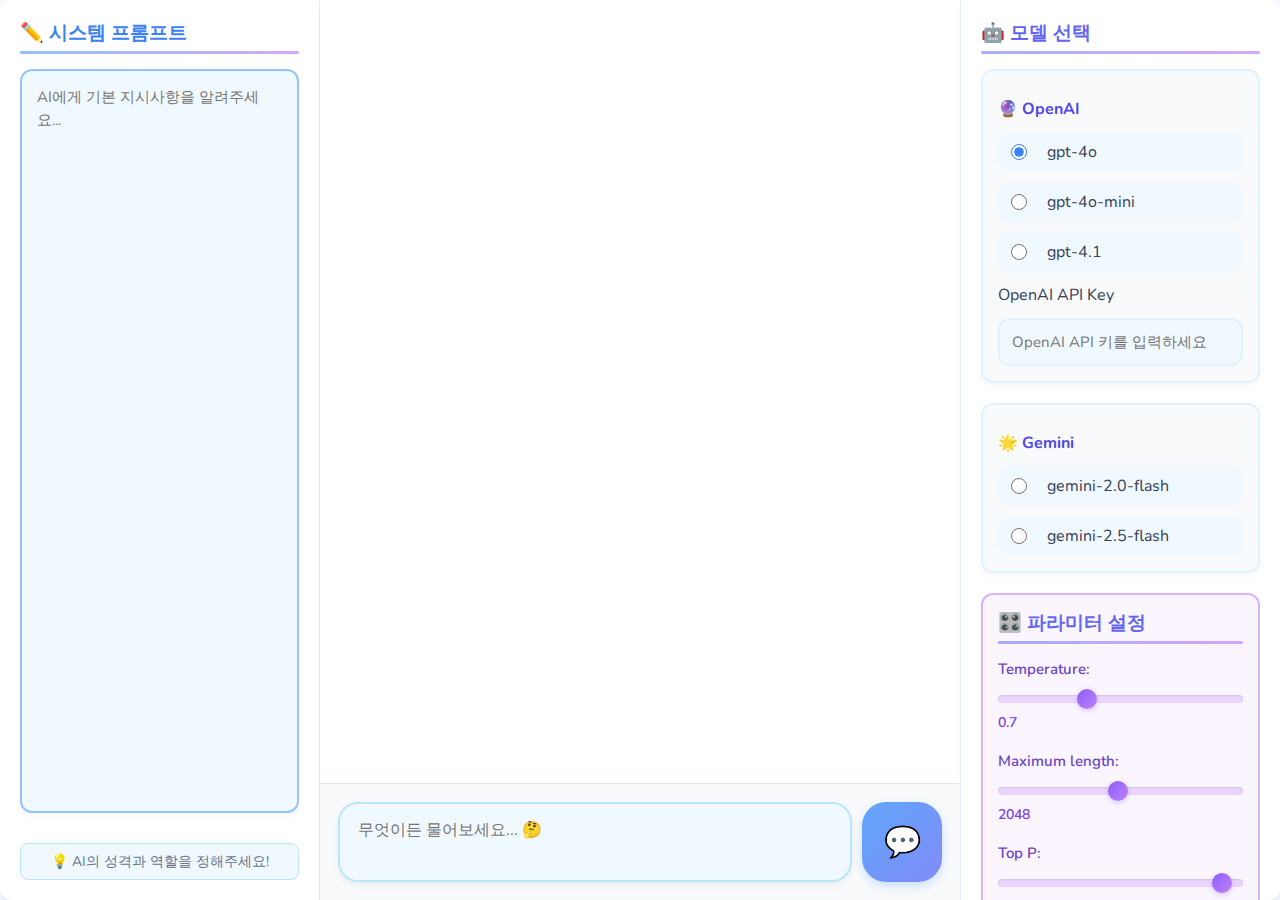
<file: index.html>
<!DOCTYPE html>
<html lang="ko">
<head>
    <meta charset="UTF-8">
    <meta name="viewport" content="width=device-width, initial-scale=1.0">
    <title>✨ LLM 채팅 테스트 ✨</title>
    <link rel="stylesheet" href="styles.css">
    <script src="https://code.jquery.com/jquery-3.7.1.min.js"></script>
    <link href="https://fonts.googleapis.com/css2?family=Nunito:wght@400;600;700&display=swap" rel="stylesheet">
</head>
<body>
    <div class="container">
        <!-- 왼쪽 패널: 시스템 프롬프트 -->
        <div class="left-panel">
            <h3>✏️ 시스템 프롬프트</h3>
            <textarea id="system-prompt" placeholder="AI에게 기본 지시사항을 알려주세요..."></textarea>
            <div class="emoji-hint">💡 AI의 성격과 역할을 정해주세요!</div>
        </div>

        <!-- 중앙 패널: 채팅 영역 -->
        <div class="center-panel">
            <div class="chat-container">
                <div id="chat-messages" class="chat-messages"></div>
                <div class="chat-input-container">
                    <textarea id="user-input" placeholder="무엇이든 물어보세요... 🤔"></textarea>
                    <button id="send-button">💬</button>
                </div>
            </div>
        </div>

        <!-- 오른쪽 패널: 모델 및 파라미터 설정 -->
        <div class="right-panel">
            <div class="model-selection">
                <h3>🤖 모델 선택</h3>
                <div class="model-group">
                    <h4>🔮 OpenAI</h4>
                    <div class="model-options">
                        <label>
                            <input type="radio" name="model" value="gpt-4o" checked> gpt-4o
                        </label>
                        <label>
                            <input type="radio" name="model" value="gpt-4o-mini"> gpt-4o-mini
                        </label>
                        <label>
                            <input type="radio" name="model" value="gpt-4.1"> gpt-4.1
                        </label>
                    </div>
                    <div class="api-key-input">
                        <label for="openai-key">OpenAI API Key</label>
                        <input type="password" id="openai-key" placeholder="OpenAI API 키를 입력하세요">
                    </div>
                </div>
                <div class="model-group">
                    <h4>🌟 Gemini</h4>
                    <div class="model-options">
                        <label>
                            <input type="radio" name="model" value="gemini-2.0-flash"> gemini-2.0-flash
                        </label>
                        <label>
                            <input type="radio" name="model" value="gemini-2.5-flash"> gemini-2.5-flash
                        </label>
                    </div>
                </div>
            </div>
            <div class="gemini-options" style="display: none;">
                <h3>✨ Gemini 옵션</h3>
                <div class="option">
                    <label>
                        <input type="checkbox" id="grounding-option"> 그라운딩 옵션
                    </label>
                </div>
                <div class="option">
                    <label for="region-select">지역 선택:</label>
                    <select id="region-select">
                        <option value="us-west1">US West1 (오리건)</option>
                        <option value="us-central1">US Central1 (아이오와)</option>
                        <option value="custom">직접 입력</option>
                    </select>
                </div>
                <div class="option custom-region" style="display: none;">
                    <label for="custom-region-input">직접 입력:</label>
                    <input type="text" id="custom-region-input" placeholder="지역 코드 입력 (예: asia-northeast3)">
                </div>
            </div>
            <div class="parameters">
                <h3>🎛️ 파라미터 설정</h3>
                <div class="parameter">
                    <label for="temperature">Temperature:</label>
                    <input type="range" id="temperature" min="0" max="2" step="0.1" value="0.7">
                    <span class="parameter-value" id="temperature-value">0.7</span>
                </div>
                <div class="parameter">
                    <label for="max-length">Maximum length:</label>
                    <input type="range" id="max-length" min="100" max="4096" step="1" value="2048">
                    <span class="parameter-value" id="max-length-value">2048</span>
                </div>
                <div class="parameter">
                    <label for="top-p">Top P:</label>
                    <input type="range" id="top-p" min="0" max="1" step="0.01" value="0.95">
                    <span class="parameter-value" id="top-p-value">0.95</span>
                </div>
                <div class="parameter">
                    <label for="frequency-penalty">Frequency penalty:</label>
                    <input type="range" id="frequency-penalty" min="0" max="2" step="0.1" value="0">
                    <span class="parameter-value" id="frequency-penalty-value">0</span>
                </div>
                <div class="parameter">
                    <label for="presence-penalty">Presence penalty:</label>
                    <input type="range" id="presence-penalty" min="0" max="2" step="0.1" value="0">
                    <span class="parameter-value" id="presence-penalty-value">0</span>
                </div>
            </div>
        </div>
    </div>

    <script src="script.js"></script>
</body>
</html>
</file>
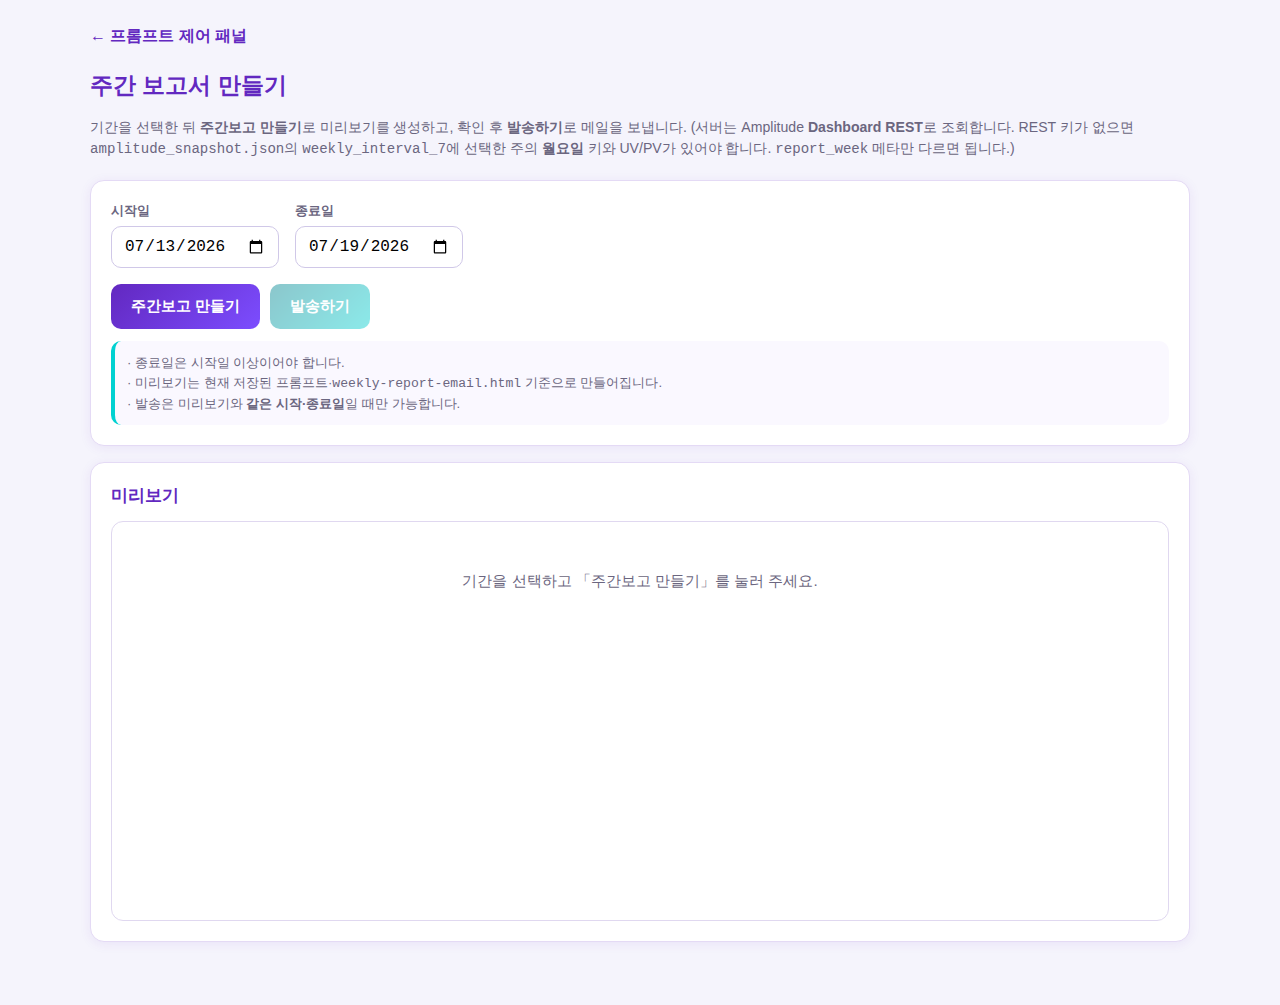
<file: Amplitude_weekly report/report_builder.html>
<!DOCTYPE html>
<html lang="ko">
<head>
  <meta charset="UTF-8" />
  <meta name="viewport" content="width=device-width, initial-scale=1" />
  <title>주간 보고서 만들기</title>
  <style>
    :root {
      --purple: #6228C0;
      --mint: #00D1D1;
      --bg: #f5f4fc;
      --card: #fff;
      --text: #1a1a2e;
      --muted: #6b6680;
      --danger: #c62828;
      --ok: #2e7d32;
    }
    * { box-sizing: border-box; }
    body {
      margin: 0;
      font-family: "Segoe UI", "Malgun Gothic", sans-serif;
      background: var(--bg);
      color: var(--text);
      line-height: 1.5;
      padding: 24px 16px 48px;
    }
    .wrap { max-width: 1100px; margin: 0 auto; }
    h1 {
      font-size: 1.45rem;
      font-weight: 800;
      color: var(--purple);
      margin: 0 0 8px;
    }
    .sub { color: var(--muted); font-size: 0.88rem; margin-bottom: 20px; }
    .nav { margin-bottom: 20px; }
    .nav a { color: var(--purple); font-weight: 600; text-decoration: none; }
    .nav a:hover { text-decoration: underline; }
    .card {
      background: var(--card);
      border: 1px solid #e4daf5;
      border-radius: 14px;
      padding: 20px;
      margin-bottom: 16px;
      box-shadow: 0 2px 12px rgba(98, 40, 192, 0.08);
    }
    .row {
      display: flex;
      flex-wrap: wrap;
      gap: 16px;
      align-items: flex-end;
      margin-bottom: 16px;
    }
    .field label {
      display: block;
      font-size: 0.8rem;
      font-weight: 700;
      color: var(--muted);
      margin-bottom: 6px;
    }
    input[type="date"] {
      padding: 10px 12px;
      border: 1px solid #d0c8e8;
      border-radius: 10px;
      font-size: 1rem;
      min-width: 160px;
      background: #fff;
    }
    input[type="date"]:focus {
      outline: 2px solid rgba(98, 40, 192, 0.35);
      border-color: var(--purple);
    }
    .actions { display: flex; flex-wrap: wrap; gap: 10px; align-items: center; }
    button {
      padding: 12px 20px;
      border: none;
      border-radius: 10px;
      font-size: 0.95rem;
      font-weight: 700;
      cursor: pointer;
      font-family: inherit;
    }
    button.primary {
      background: linear-gradient(135deg, var(--purple), #7c4dff);
      color: #fff;
    }
    button.primary:disabled {
      opacity: 0.5;
      cursor: not-allowed;
    }
    button.secondary {
      background: #ede7f6;
      color: var(--purple);
    }
    button.send {
      background: linear-gradient(135deg, #00838f, var(--mint));
      color: #fff;
    }
    button.send:disabled {
      opacity: 0.45;
      cursor: not-allowed;
    }
    .hint {
      font-size: 0.82rem;
      color: var(--muted);
      margin-top: 12px;
      padding: 12px;
      background: #faf8ff;
      border-radius: 10px;
      border-left: 4px solid var(--mint);
    }
    .err {
      color: var(--danger);
      font-size: 0.9rem;
      white-space: pre-wrap;
      margin-top: 12px;
      padding: 12px;
      background: #ffebee;
      border-radius: 10px;
      display: none;
    }
    .err.show { display: block; }
    .okmsg {
      color: var(--ok);
      font-size: 0.9rem;
      margin-top: 12px;
      display: none;
    }
    .okmsg.show { display: block; }
    .preview-wrap {
      margin-top: 8px;
      border: 1px solid #e0d8f0;
      border-radius: 12px;
      overflow: hidden;
      background: #fff;
      min-height: 400px;
    }
    .preview-wrap iframe {
      width: 100%;
      min-height: 720px;
      border: 0;
      display: block;
    }
    .preview-placeholder {
      padding: 48px 24px;
      text-align: center;
      color: var(--muted);
      font-size: 0.95rem;
    }
    .spinner {
      display: none;
      align-items: center;
      gap: 8px;
      font-size: 0.9rem;
      color: var(--purple);
      font-weight: 600;
    }
    .spinner.show { display: inline-flex; }
    .spinner::before {
      content: "";
      width: 18px;
      height: 18px;
      border: 2px solid #e4daf5;
      border-top-color: var(--purple);
      border-radius: 50%;
      animation: spin 0.7s linear infinite;
    }
    @keyframes spin { to { transform: rotate(360deg); } }
  </style>
</head>
<body>
  <div class="wrap">
    <div class="nav"><a href="/">← 프롬프트 제어 패널</a></div>
    <h1>주간 보고서 만들기</h1>
    <p class="sub">
      기간을 선택한 뒤 <strong>주간보고 만들기</strong>로 미리보기를 생성하고, 확인 후 <strong>발송하기</strong>로 메일을 보냅니다.
      (서버는 Amplitude <strong>Dashboard REST</strong>로 조회합니다. REST 키가 없으면 <code>amplitude_snapshot.json</code>의 <code>weekly_interval_7</code>에 선택한 주의 <strong>월요일</strong> 키와 UV/PV가 있어야 합니다. <code>report_week</code> 메타만 다르면 됩니다.)
    </p>

    <div class="card">
      <div class="row">
        <div class="field">
          <label for="start">시작일</label>
          <input type="date" id="start" />
        </div>
        <div class="field">
          <label for="end">종료일</label>
          <input type="date" id="end" />
        </div>
      </div>
      <div class="actions">
        <button type="button" class="primary" id="btnBuild">주간보고 만들기</button>
        <span class="spinner" id="spinner">생성 중… (수 분 걸릴 수 있습니다)</span>
        <button type="button" class="send" id="btnSend" disabled>발송하기</button>
      </div>
      <div class="hint">
        · 종료일은 시작일 이상이어야 합니다.<br />
        · 미리보기는 현재 저장된 프롬프트·<code>weekly-report-email.html</code> 기준으로 만들어집니다.<br />
        · 발송은 미리보기와 <strong>같은 시작·종료일</strong>일 때만 가능합니다.
      </div>
      <div class="err" id="errBox"></div>
      <div class="okmsg" id="okBox"></div>
    </div>

    <div class="card">
      <h2 style="margin:0 0 12px;font-size:1.05rem;color:var(--purple);">미리보기</h2>
      <div class="preview-wrap" id="previewOuter">
        <div class="preview-placeholder" id="ph">기간을 선택하고 「주간보고 만들기」를 눌러 주세요.</div>
        <iframe id="previewFrame" title="메일 미리보기" style="display:none;"></iframe>
      </div>
    </div>
  </div>

  <script>
    function defaultReportRange() {
      const now = new Date();
      const day = now.getDay();
      const currentMonday = new Date(now.getFullYear(), now.getMonth(), now.getDate());
      currentMonday.setDate(now.getDate() - (day === 0 ? 6 : day - 1));
      currentMonday.setHours(0, 0, 0, 0);
      const reportStart = new Date(currentMonday);
      reportStart.setDate(currentMonday.getDate() - 7);
      const reportEnd = new Date(currentMonday);
      reportEnd.setDate(currentMonday.getDate() - 1);
      const iso = (d) => d.toISOString().slice(0, 10);
      return { start: iso(reportStart), end: iso(reportEnd) };
    }

    const startEl = document.getElementById("start");
    const endEl = document.getElementById("end");
    const btnBuild = document.getElementById("btnBuild");
    const btnSend = document.getElementById("btnSend");
    const errBox = document.getElementById("errBox");
    const okBox = document.getElementById("okBox");
    const spinner = document.getElementById("spinner");
    const ph = document.getElementById("ph");
    const iframe = document.getElementById("previewFrame");

    const r = defaultReportRange();
    startEl.value = r.start;
    endEl.value = r.end;

    function hideErr() {
      errBox.classList.remove("show");
      errBox.textContent = "";
    }
    function showErr(msg) {
      errBox.textContent = msg;
      errBox.classList.add("show");
      okBox.classList.remove("show");
    }
    function showOk(msg) {
      okBox.textContent = msg;
      okBox.classList.add("show");
    }

    btnBuild.addEventListener("click", async () => {
      hideErr();
      const start = startEl.value;
      const end = endEl.value;
      if (!start || !end) {
        showErr("시작일과 종료일을 모두 선택하세요.");
        return;
      }
      if (end < start) {
        showErr("종료일은 시작일 이상이어야 합니다.");
        return;
      }
      btnBuild.disabled = true;
      btnSend.disabled = true;
      spinner.classList.add("show");
      ph.style.display = "block";
      iframe.style.display = "none";
      try {
        const res = await fetch("/api/report/preview", {
          method: "POST",
          headers: { "Content-Type": "application/json" },
          body: JSON.stringify({ start, end }),
        });
        const data = await res.json().catch(() => ({}));
        if (!res.ok || !data.ok) {
          showErr(data.error || "미리보기 생성에 실패했습니다.");
          return;
        }
        ph.style.display = "none";
        iframe.style.display = "block";
        iframe.src = "/api/report/preview-html?t=" + Date.now();
        btnSend.disabled = false;
        showOk("미리보기가 준비되었습니다. 내용을 확인한 뒤 발송하세요.");
      } catch (e) {
        showErr(String(e));
      } finally {
        btnBuild.disabled = false;
        spinner.classList.remove("show");
      }
    });

    btnSend.addEventListener("click", async () => {
      hideErr();
      if (!confirm("지금 보이는 미리보기와 동일 기간으로 메일을 발송할까요?")) return;
      const start = startEl.value;
      const end = endEl.value;
      btnSend.disabled = true;
      spinner.classList.add("show");
      try {
        const res = await fetch("/api/report/send", {
          method: "POST",
          headers: { "Content-Type": "application/json" },
          body: JSON.stringify({ start, end }),
        });
        const data = await res.json().catch(() => ({}));
        if (!res.ok || !data.ok) {
          showErr(data.error || "발송에 실패했습니다.");
          btnSend.disabled = false;
          return;
        }
        showOk("발송 완료: " + (data.receivers || []).join(", ") + " (제목: " + (data.subject || "") + ")");
      } catch (e) {
        showErr(String(e));
        btnSend.disabled = false;
      } finally {
        spinner.classList.remove("show");
      }
    });
  </script>
</body>
</html>
</file>
<file: styles.css>
/* Global styles */
* {
    box-sizing: border-box;
    margin: 0;
    padding: 0;
    font-family: 'Nunito', 'Segoe UI', -apple-system, BlinkMacSystemFont, sans-serif;
}

@import url('https://fonts.googleapis.com/css2?family=Nunito:wght@400;600;700&display=swap');

body {
    background-color: #f8fafc;
    height: 100vh;
    overflow: hidden;
    color: #334155;
    font-size: 16px;
}

.container {
    display: flex;
    height: 100vh;
    max-height: 100vh;
    background: linear-gradient(135deg, #f5f9ff 0%, #f0f7ff 100%);
}

/* Left panel - System prompt */
.left-panel {
    width: 25%;
    background-color: #ffffff;
    padding: 20px;
    border-right: 1px solid rgba(226, 232, 240, 0.8);
    display: flex;
    flex-direction: column;
    box-shadow: 0 4px 6px -1px rgba(0, 0, 0, 0.05);
    border-radius: 12px 0 0 12px;
}

.left-panel h3 {
    margin-bottom: 15px;
    color: #3b82f6;
    font-weight: 700;
    font-size: 1.2rem;
    position: relative;
    padding-bottom: 8px;
    display: flex;
    align-items: center;
    gap: 8px;
}

.left-panel h3:after {
    content: '';
    position: absolute;
    bottom: 0;
    left: 0;
    width: 100%;
    height: 3px;
    background: linear-gradient(90deg, #60a5fa, #c084fc);
    border-radius: 20px;
    opacity: 0.7;
}

#system-prompt {
    flex-grow: 1;
    resize: none;
    padding: 15px;
    border: 2px solid #93c5fd;
    border-radius: 12px;
    font-size: 15px;
    margin-bottom: 20px;
    height: calc(100% - 80px);
    line-height: 1.5;
    box-shadow: 0 4px 6px rgba(0, 0, 0, 0.03);
    transition: all 0.3s ease;
    background-color: #f0f9ff;
}

#system-prompt:focus {
    outline: none;
    border-color: #60a5fa;
    box-shadow: 0 0 0 4px rgba(96, 165, 250, 0.2);
    background-color: #fff;
}

.emoji-hint {
    margin-top: 10px;
    font-size: 14px;
    color: #64748b;
    text-align: center;
    padding: 8px;
    background-color: #f0f9ff;
    border-radius: 8px;
    border: 1px solid #bae6fd;
    animation: bounce 2s infinite;
}

@keyframes bounce {
    0%, 100% { transform: translateY(0); }
    50% { transform: translateY(-5px); }
}

/* Center panel - Chat area */
.center-panel {
    width: 50%;
    display: flex;
    flex-direction: column;
}

.chat-container {
    display: flex;
    flex-direction: column;
    height: 100%;
    background-color: #fff;
    box-shadow: 0 4px 6px -1px rgba(0, 0, 0, 0.05), 0 10px 15px -3px rgba(0, 0, 0, 0.03);
    border-radius: 0;
}

.chat-messages {
    flex-grow: 1;
    overflow-y: auto;
    padding-right: 10px;
    margin: 20px 20px 0px 20px;
    scroll-behavior: smooth;
}

.message {
    margin-bottom: 20px;
    padding: 14px 18px;
    border-radius: 18px;
    max-width: 85%;
    line-height: 1.5;
    position: relative;
    font-size: 15px;
    transition: transform 0.2s ease;
    white-space: normal;
    word-wrap: break-word;
}

.message:hover {
    transform: translateY(-2px);
}

.user-message {
    align-self: flex-end;
    background: linear-gradient(135deg, #60a5fa 0%, #818cf8 100%);
    color: white;
    margin-left: auto;
    box-shadow: 0 4px 12px rgba(96, 165, 250, 0.3);
    border-bottom-right-radius: 4px;
}

.user-message::before {
    content: '👤';
    position: absolute;
    right: -25px;
    top: 0;
    font-size: 18px;
}

.assistant-message {
    align-self: flex-start;
    background-color: #ffffff;
    border: 2px solid #e0f2fe;
    color: #334155;
    box-shadow: 0 4px 8px rgba(0, 0, 0, 0.05);
    border-bottom-left-radius: 4px;
}

.assistant-message::before {
    content: '🤖';
    position: absolute;
    left: -25px;
    top: 0;
    font-size: 18px;
}

.message-time {
    font-size: 11px;
    opacity: 0.7;
    margin-top: 8px;
    text-align: right;
    font-style: italic;
}

.user-message .message-time {
    text-align: right;
    color: rgba(255, 255, 255, 0.8);
}

.assistant-message .message-time {
    text-align: left;
}

.chat-input-container {
    display: flex;
    gap: 10px;
    margin-top: auto;
    position: relative;
    padding: 18px;
    background-color: #f8fafc;
    border-top: 1px solid #e2e8f0;
}

#user-input {
    flex-grow: 1;
    resize: none;
    padding: 14px 18px;
    border: 2px solid #bae6fd;
    border-radius: 20px;
    font-size: 16px;
    line-height: 1.5;
    box-shadow: 0 4px 8px rgba(0, 0, 0, 0.05);
    transition: all 0.3s ease;
    min-height: 54px;
    max-height: 200px;
    background-color: #f0f9ff;
}

#user-input:focus {
    outline: none;
    border-color: #60a5fa;
    box-shadow: 0 0 0 4px rgba(96, 165, 250, 0.15);
    background-color: #fff;
}

#send-button {
    align-self: flex-end;
    padding: 12px 20px;
    background: linear-gradient(135deg, #60a5fa 0%, #818cf8 100%);
    color: white;
    border: none;
    border-radius: 30%;
    cursor: pointer;
    font-weight: 600;
    transition: all 0.3s ease;
    height: 100%;
    width: 80px;
    display: flex;
    align-items: center;
    justify-content: center;
    font-size: 30px;
    box-shadow: 0 4px 10px rgba(96, 165, 250, 0.3);
}

#send-button:hover {
    transform: translateY(-3px) rotate(10deg);
    box-shadow: 0 6px 12px rgba(96, 165, 250, 0.4);
}

#send-button:active {
    transform: translateY(0);
}

/* Right panel - Model selection and parameters */
.right-panel {
    width: 25%;
    background-color: #ffffff;
    padding: 20px;
    border-left: 1px solid rgba(226, 232, 240, 0.8);
    overflow-y: auto;
    box-shadow: 0 4px 6px -1px rgba(0, 0, 0, 0.05);
    border-radius: 0 12px 12px 0;
}

.right-panel h3 {
    margin-bottom: 15px;
    color: #6366f1;
    font-weight: 700;
    font-size: 1.2rem;
    position: relative;
    padding-bottom: 8px;
    display: flex;
    align-items: center;
    gap: 8px;
}

.right-panel h3:after {
    content: '';
    position: absolute;
    bottom: 0;
    left: 0;
    width: 100%;
    height: 3px;
    background: linear-gradient(90deg, #818cf8, #c084fc);
    border-radius: 20px;
    opacity: 0.7;
}

.right-panel h4 {
    margin: 12px 0;
    color: #475569;
    font-weight: 500;
}

.right-panel .api-key-input {
    margin-top: 12px;
}

.right-panel .api-key-input input {
    width: 100%;
    padding: 12px;
    margin-top: 12px;
    border: 2px solid #e0f2fe;
    border-radius: 12px;
    font-size: 15px;
    color: #334155;
    outline: none;
    transition: all 0.3s ease;
    background-color: #f0f9ff;
}

.model-group {
    margin-bottom: 20px;
    padding: 15px;
    background-color: #f8fafc;
    border-radius: 12px;
    box-shadow: 0 4px 8px rgba(0, 0, 0, 0.03);
    border: 2px solid #e0f2fe;
    transition: transform 0.3s ease, box-shadow 0.3s ease;
}

.model-group:hover {
    transform: translateY(-3px);
    box-shadow: 0 6px 12px rgba(0, 0, 0, 0.05);
}

.model-group h4 {
    margin-bottom: 12px;
    color: #4f46e5;
    font-weight: 700;
    font-size: 1rem;
    display: flex;
    align-items: center;
    gap: 8px;
}

.model-options {
    display: flex;
    flex-direction: column;
    gap: 10px;
}

.model-options label {
    display: flex;
    align-items: center;
    gap: 10px;
    cursor: pointer;
    padding: 8px 12px;
    border-radius: 10px;
    transition: all 0.2s ease;
    background-color: #f0f9ff;
    border: 1px solid transparent;
}

.model-options label:hover {
    background-color: #e0f2fe;
    border-color: #bae6fd;
    transform: translateX(3px);
}

.model-options input[type="radio"] {
    margin-right: 10px;
    accent-color: #3b82f6;
    width: 16px;
    height: 16px;
}

.gemini-options {
    margin-top: 20px;
    padding: 18px;
    background-color: #f0f9ff;
    border-radius: 12px;
    border: 2px solid #93c5fd;
    box-shadow: 0 4px 8px rgba(0, 0, 0, 0.03);
    position: relative;
    overflow: hidden;
}

.gemini-options::after {
    content: '';
    position: absolute;
    top: -50%;
    left: -50%;
    width: 200%;
    height: 200%;
    background: linear-gradient(45deg, transparent, rgba(147, 197, 253, 0.1), transparent);
    transform: rotate(45deg);
    animation: shimmer 3s infinite;
}

@keyframes shimmer {
    0% { transform: translateX(-100%) rotate(45deg); }
    100% { transform: translateX(100%) rotate(45deg); }
}

.option {
    margin-bottom: 18px;
    position: relative;
    z-index: 1;
}

.option label {
    display: flex;
    align-items: center;
    gap: 10px;
    cursor: pointer;
    font-size: 15px;
    color: #3b82f6;
    font-weight: 600;
    padding: 5px 0;
}

.option input[type="checkbox"] {
    width: 18px;
    height: 18px;
    accent-color: #60a5fa;
    cursor: pointer;
}

.option select {
    width: 100%;
    padding: 10px 14px;
    border: 2px solid #bae6fd;
    border-radius: 10px;
    font-size: 14px;
    margin-top: 10px;
    background-color: white;
    color: #334155;
    outline: none;
    transition: all 0.3s ease;
    cursor: pointer;
    background-image: url("data:image/svg+xml,%3Csvg xmlns='http://www.w3.org/2000/svg' width='24' height='24' viewBox='0 0 24 24' fill='none' stroke='%2360a5fa' stroke-width='2' stroke-linecap='round' stroke-linejoin='round'%3E%3Cpolyline points='6 9 12 15 18 9'%3E%3C/polyline%3E%3C/svg%3E");
    background-repeat: no-repeat;
    background-position: right 10px center;
    background-size: 16px;
    -webkit-appearance: none;
    appearance: none;
    padding-right: 30px;
}

.option select:focus {
    border-color: #60a5fa;
    box-shadow: 0 0 0 3px rgba(96, 165, 250, 0.2);
    transform: translateY(-2px);
}

.option select:hover {
    border-color: #60a5fa;
}

.option input[type="text"] {
    width: 100%;
    padding: 10px 14px;
    border: 2px solid #bae6fd;
    border-radius: 10px;
    font-size: 14px;
    margin-top: 10px;
    background-color: white;
    color: #334155;
    outline: none;
    transition: all 0.3s ease;
    cursor: pointer;
}

.parameters {
    margin-bottom: 20px;
    margin-top: 20px;
    padding: 15px;
    background-color: #faf5ff;
    border-radius: 12px;
    border: 2px solid #d8b4fe;
    position: relative;
}

.parameter {
    margin-bottom: 18px;
    position: relative;
}

.parameter label {
    display: block;
    margin-bottom: 8px;
    font-size: 15px;
    color: #6b46c1;
    font-weight: 600;
}

.parameter input[type="range"] {
    width: 100%;
    height: 8px;
    -webkit-appearance: none;
    appearance: none;
    background: #e9d5ff;
    border-radius: 10px;
    outline: none;
    margin-bottom: 8px;
    box-shadow: inset 0 1px 2px rgba(0, 0, 0, 0.1);
}

.parameter input[type="range"]::-webkit-slider-thumb {
    -webkit-appearance: none;
    appearance: none;
    width: 20px;
    height: 20px;
    border-radius: 50%;
    background: linear-gradient(135deg, #8b5cf6, #c084fc);
    cursor: pointer;
    transition: all 0.3s ease;
    box-shadow: 0 2px 5px rgba(139, 92, 246, 0.3);
}

.parameter input[type="range"]::-webkit-slider-thumb:hover {
    transform: scale(1.2);
    box-shadow: 0 3px 8px rgba(139, 92, 246, 0.4);
}

.parameter-value {
    font-size: 14px;
    color: #7c3aed;
    text-align: right;
    font-weight: 600;
}

/* Loading indicator */
.loading-indicator {
    display: flex;
    align-items: center;
    justify-content: center;
    padding: 20px 0;
    color: #60a5fa;
    font-style: italic;
    font-weight: 600;
    position: relative;
}

.loading-indicator::before {
    content: '🧠';
    margin-right: 8px;
    font-size: 18px;
    animation: thinking 2s infinite;
}

@keyframes thinking {
    0%, 100% { transform: scale(1); }
    50% { transform: scale(1.2) rotate(10deg); }
}

.loading-dots {
    display: inline-flex;
    margin-left: 5px;
}

.loading-dots span {
    width: 8px;
    height: 8px;
    margin: 0 3px;
    background: linear-gradient(135deg, #60a5fa, #818cf8);
    border-radius: 50%;
    animation: bounce 1.4s infinite ease-in-out;
    box-shadow: 0 2px 4px rgba(96, 165, 250, 0.3);
}

.loading-dots span:nth-child(2) {
    animation-delay: 0.2s;
}

.loading-dots span:nth-child(3) {
    animation-delay: 0.4s;
}

@keyframes bounce {
    0%, 100% { transform: translateY(0); }
    50% { transform: translateY(-10px); }
}

/* Formatted text styles for AI responses */
.assistant-message .message-content pre.code-block {
    background-color: #f1f5f9;
    padding: 12px;
    border-radius: 8px;
    margin: 10px 0;
    overflow-x: auto;
    font-family: 'Consolas', 'Monaco', monospace;
    font-size: 14px;
    border-left: 4px solid #60a5fa;
    white-space: pre-wrap;
    color: #334155;
}

.assistant-message .message-content code {
    background-color: #e0f2fe;
    padding: 2px 5px;
    border-radius: 4px;
    font-family: 'Consolas', 'Monaco', monospace;
    font-size: 14px;
    color: #0369a1;
}

.assistant-message .message-content ul {
    margin: 10px 0 10px 20px;
    padding-left: 15px;
}

.assistant-message .message-content li {
    margin-bottom: 5px;
    position: relative;
}

.assistant-message .message-content h3 {
    margin: 15px 0 10px 0;
    color: #1e40af;
    font-weight: 600;
    font-size: 18px;
    border-bottom: 1px solid #bfdbfe;
    padding-bottom: 5px;
}

.assistant-message .message-content h4 {
    margin: 12px 0 8px 0;
    color: #2563eb;
    font-weight: 600;
    font-size: 16px;
}

.assistant-message .message-content h5 {
    margin: 10px 0 6px 0;
    color: #3b82f6;
    font-weight: 600;
    font-size: 15px;
}

.assistant-message .message-content br {
    display: block;
    content: "";
    margin-top: 8px;
}
</file>
